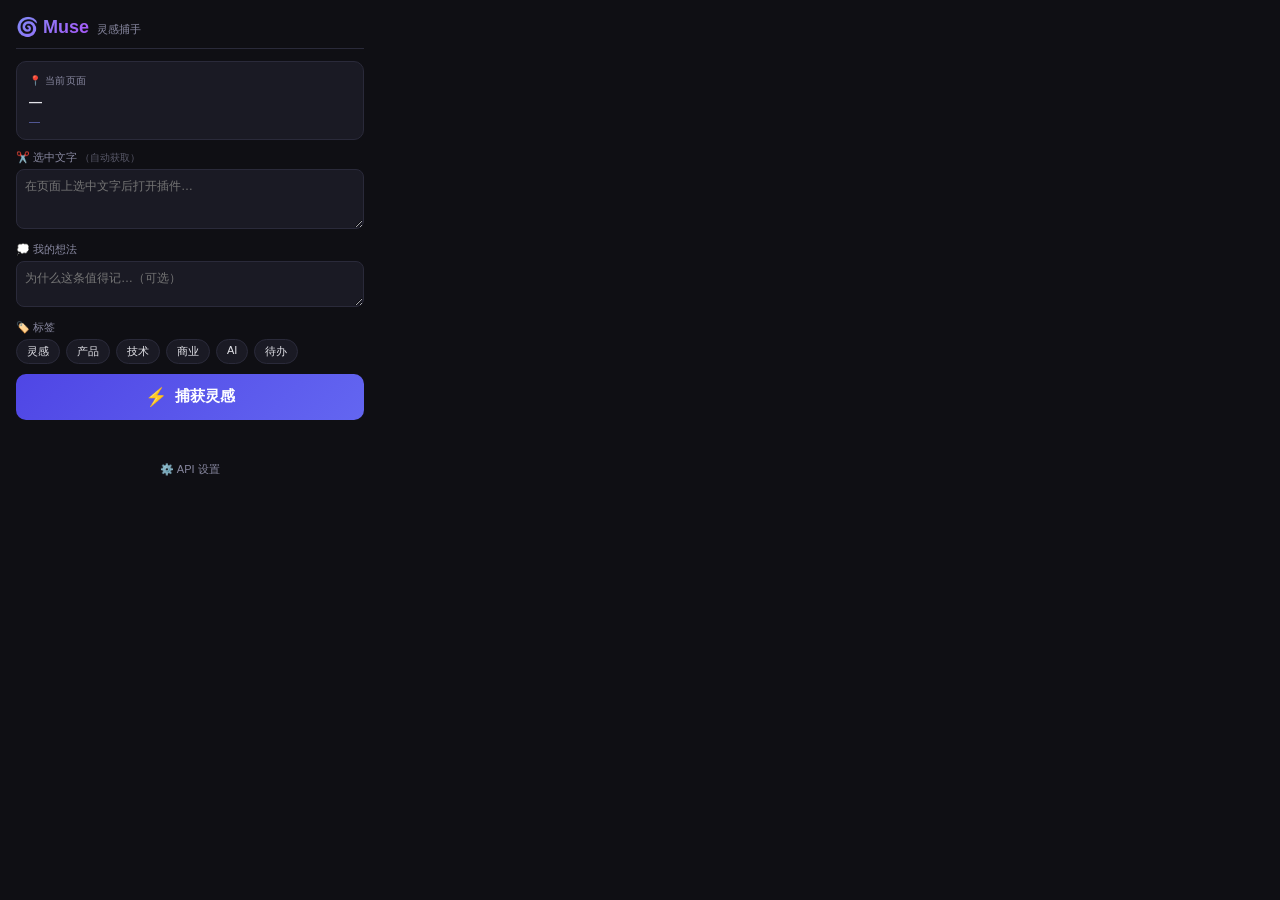
<file: extension/popup.html>
<!DOCTYPE html>
<html lang="zh-CN">
<head>
<meta charset="UTF-8">
<meta name="viewport" content="width=device-width, initial-scale=1.0">
<title>Muse · Catch</title>
<link rel="stylesheet" href="popup.css">
</head>
<body>
<div class="container">
  <div class="header">
    <span class="logo">🌀 Muse</span>
    <span class="tagline">灵感捕手</span>
  </div>

  <div class="card" id="current-page">
    <div class="card-label">📍 当前页面</div>
    <div class="page-title" id="page-title">—</div>
    <div class="page-url" id="page-url">—</div>
  </div>

  <div class="form-group">
    <label for="selected-text">✂️ 选中文字 <span class="hint">（自动获取）</span></label>
    <textarea id="selected-text" rows="3" placeholder="在页面上选中文字后打开插件…"></textarea>
  </div>

  <div class="form-group">
    <label for="user-note">💭 我的想法</label>
    <textarea id="user-note" rows="2" placeholder="为什么这条值得记…（可选）"></textarea>
  </div>

  <div class="form-group">
    <label>🏷️ 标签</label>
    <div class="tags" id="quick-tags">
      <span class="tag" data-tag="inspiration">灵感</span>
      <span class="tag" data-tag="product">产品</span>
      <span class="tag" data-tag="tech">技术</span>
      <span class="tag" data-tag="business">商业</span>
      <span class="tag" data-tag="ai">AI</span>
      <span class="tag" data-tag="todo">待办</span>
    </div>
  </div>

  <button class="capture-btn" id="capture-btn">
    <span class="btn-icon">⚡</span> 捕获灵感
  </button>

  <div class="status" id="status"></div>

  <div class="footer">
    <button class="settings-btn" id="settings-btn">⚙️ API 设置</button>
  </div>

  <div class="settings-panel" id="settings-panel" style="display:none;">
    <input type="text" id="api-url" placeholder="Muse API 地址">
    <button class="save-btn" id="save-settings">保存</button>
  </div>
</div>

<script src="popup.js"></script>
</body>
</html>
</file>
<file: extension/popup.css>
* { margin: 0; padding: 0; box-sizing: border-box; }

:root {
  --purple: #6366f1;
  --purple-light: #818cf8;
  --purple-dark: #4f46e5;
  --bg: #0f0f14;
  --bg-card: #1a1a24;
  --border: #2a2a3a;
  --text: #e4e4ea;
  --text-dim: #8888a0;
  --green: #22c55e;
  --red: #ef4444;
}

body {
  width: 380px;
  font-family: -apple-system, BlinkMacSystemFont, "Segoe UI", Roboto, sans-serif;
  background: var(--bg);
  color: var(--text);
  font-size: 13px;
}

.container {
  padding: 16px;
}

.header {
  display: flex;
  align-items: baseline;
  gap: 8px;
  margin-bottom: 12px;
  padding-bottom: 10px;
  border-bottom: 1px solid var(--border);
}

.logo {
  font-size: 18px;
  font-weight: 700;
  background: linear-gradient(135deg, var(--purple-light), #a855f7);
  -webkit-background-clip: text;
  -webkit-text-fill-color: transparent;
  background-clip: text;
}

.tagline {
  font-size: 11px;
  color: var(--text-dim);
}

/* Current Page Card */
.card {
  background: var(--bg-card);
  border: 1px solid var(--border);
  border-radius: 10px;
  padding: 12px;
  margin-bottom: 10px;
}

.card-label {
  font-size: 10px;
  text-transform: uppercase;
  color: var(--text-dim);
  margin-bottom: 6px;
  letter-spacing: 0.5px;
}

.page-title {
  font-size: 13px;
  font-weight: 600;
  line-height: 1.3;
  margin-bottom: 4px;
  word-break: break-word;
}

.page-url {
  font-size: 11px;
  color: var(--purple-light);
  word-break: break-all;
  opacity: 0.7;
}

/* Form */
.form-group {
  margin-bottom: 10px;
}

.form-group label {
  display: block;
  font-size: 11px;
  color: var(--text-dim);
  margin-bottom: 4px;
}

.hint {
  font-size: 10px;
  color: var(--text-dim);
  opacity: 0.6;
}

textarea {
  width: 100%;
  background: var(--bg-card);
  border: 1px solid var(--border);
  border-radius: 8px;
  color: var(--text);
  padding: 8px;
  font-size: 12px;
  font-family: inherit;
  resize: vertical;
  outline: none;
  transition: border-color 0.2s;
}

textarea:focus {
  border-color: var(--purple);
}

/* Tags */
.tags {
  display: flex;
  flex-wrap: wrap;
  gap: 6px;
}

.tag {
  padding: 4px 10px;
  border-radius: 20px;
  font-size: 11px;
  background: var(--bg-card);
  border: 1px solid var(--border);
  cursor: pointer;
  transition: all 0.15s;
  user-select: none;
}

.tag:hover {
  border-color: var(--purple-light);
}

.tag.active {
  background: var(--purple-dark);
  border-color: var(--purple);
  color: white;
}

/* Capture Button */
.capture-btn {
  width: 100%;
  padding: 12px;
  border: none;
  border-radius: 10px;
  background: linear-gradient(135deg, var(--purple-dark), var(--purple));
  color: white;
  font-size: 15px;
  font-weight: 600;
  cursor: pointer;
  display: flex;
  align-items: center;
  justify-content: center;
  gap: 8px;
  transition: all 0.2s;
}

.capture-btn:hover {
  background: linear-gradient(135deg, var(--purple), var(--purple-light));
  transform: translateY(-1px);
  box-shadow: 0 4px 20px rgba(99, 102, 241, 0.3);
}

.capture-btn:active {
  transform: translateY(0);
}

.capture-btn.loading {
  opacity: 0.7;
  pointer-events: none;
}

.btn-icon {
  font-size: 18px;
}

/* Status */
.status {
  text-align: center;
  font-size: 12px;
  min-height: 20px;
  margin-top: 8px;
  transition: all 0.3s;
}

.status.success { color: var(--green); }
.status.error { color: var(--red); }

/* Footer */
.footer {
  margin-top: 10px;
  text-align: center;
}

.settings-btn {
  background: none;
  border: none;
  color: var(--text-dim);
  font-size: 11px;
  cursor: pointer;
  padding: 4px 8px;
  border-radius: 4px;
  transition: color 0.2s;
}

.settings-btn:hover { color: var(--text); }

/* Settings Panel */
.settings-panel {
  margin-top: 8px;
  padding: 10px;
  background: var(--bg-card);
  border-radius: 8px;
  border: 1px solid var(--border);
}

#api-url {
  width: 100%;
  background: var(--bg);
  border: 1px solid var(--border);
  border-radius: 6px;
  color: var(--text);
  padding: 6px 8px;
  font-size: 12px;
  outline: none;
  margin-bottom: 6px;
}

#api-url:focus { border-color: var(--purple); }

.save-btn {
  width: 100%;
  padding: 6px;
  border: none;
  border-radius: 6px;
  background: var(--purple-dark);
  color: white;
  font-size: 12px;
  cursor: pointer;
}
</file>
